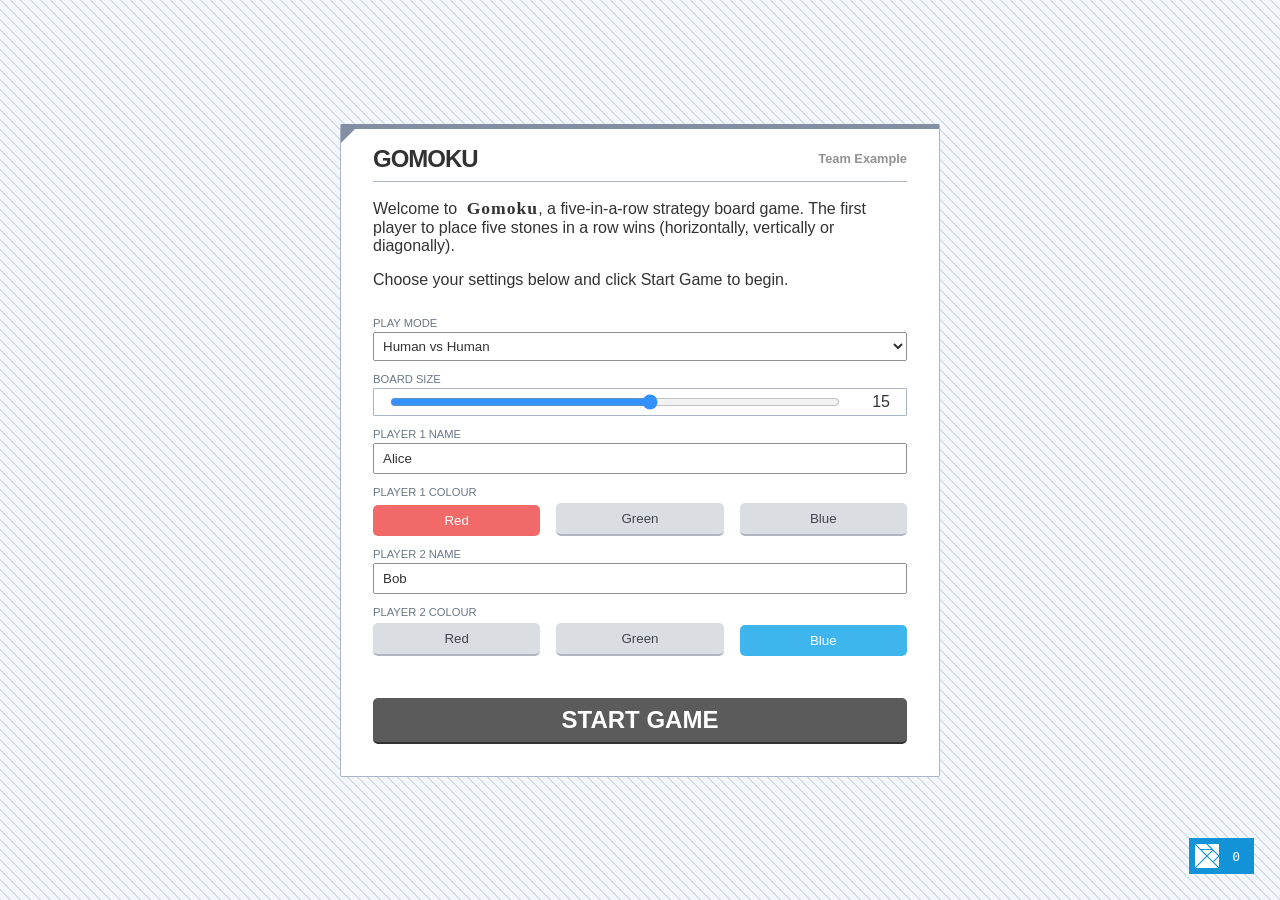
<file: content/games/2025/Gomoku/iframe.html>
<!-- 
    This file is used by both the live development server and as the entrypoint
    for the final build (this file will be copied to the build folder by the
    build script).
 -->
<!DOCTYPE html>
<html lang="en">
<head>
    <meta charset="utf-8">
    <meta http-equiv="x-ua-compatible" content="ie=edge">
    <meta name="viewport" content="width=device-width, initial-scale=1, shrink-to-fit=no">
    <meta name="theme-color" content="#000000">

    <!-- If you've made extra css files in the `src` folder, then you need to add them below as well for your production below. -->
    <link href="main.css" rel="stylesheet">

    <!-- Do not change this line: this is what loads your code (as your Elm code gets compiled to `main.js`)-->
    <script src="main.js"></script>

    <!-- If you would like, you can change the title to something more descriptive (e.g. your game name) -->
    <title>Game Window</title>

</head>
<body>

    <!-- If your game is completely in Elm, don't change anything below. -->
    <!-- If you use more advanced features of Elm (e.g. ports), then you might have to modify this. -->
    <noscript>
        You need to enable JavaScript to run this app.
    </noscript>
    <div id="root"></div>
    <script>
    var app = Elm.Main.init({
        node: document.getElementById('root')
    });
    </script>

</body>
</html>
</file>
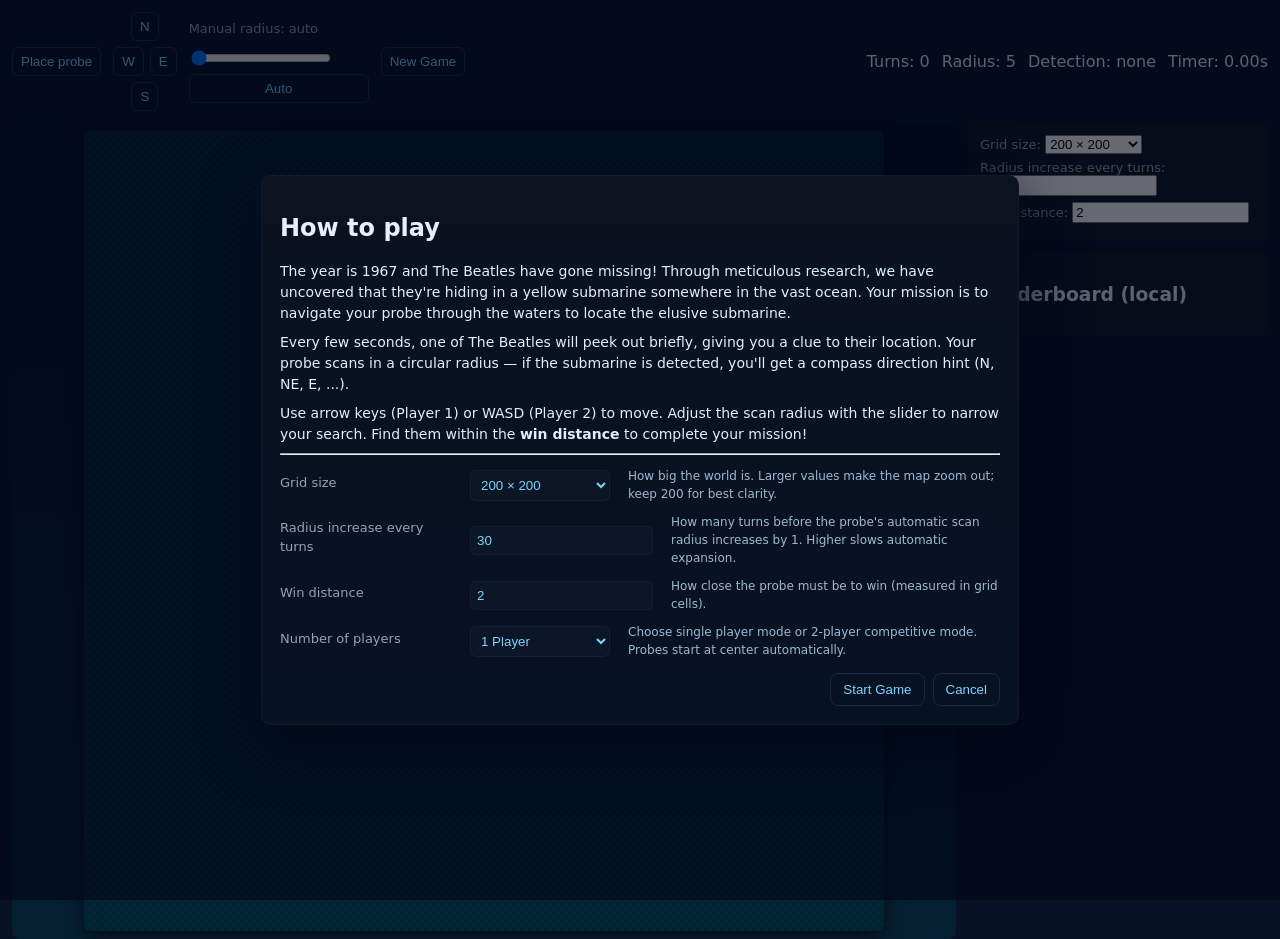
<file: content/games/2025/Probe/iframe.html>
<!doctype html>
<html lang="en">

<head>
  <meta charset="utf-8" />
  <meta name="viewport" content="width=device-width,initial-scale=1" />
  <link rel="stylesheet" href="main.css" />
  <script src="main.js" defer></script>
  <title>Probe — Sub Hunt</title>
</head>

<body>
  <div id="root">
    <div class="topbar">
      <div class="controls">
        <button id="placeProbeBtn">Place probe</button>
        <div class="move-buttons">
          <button data-dir="N">N</button>
          <div>
            <button data-dir="W">W</button>
            <button data-dir="E">E</button>
          </div>
          <button data-dir="S">S</button>
        </div>
        <div class="radius-control">
          <label>Manual radius: <span id="manualRadiusLabel">auto</span></label>
          <input id="manualRadius" type="range" min="0" max="50" value="0" />
          <button id="resetRadius">Auto</button>
        </div>
        <button id="newGame">New Game</button>
      </div>
      <div class="status">
        <div>Turns: <span id="turnCount">0</span></div>
        <div>Radius: <span id="effectiveRadius">0</span></div>
        <div>Detection: <span id="detectionMsg">none</span></div>
        <div>Timer: <span id="timer">0.00s</span></div>
      </div>
    </div>

    <div class="canvas-container">
      <canvas id="gameCanvas" width="800" height="800"></canvas>
    </div>

    <div class="sidebar">
      <div class="settings">
        <label>Grid size:
          <select id="gridSizeSelect">
            <option value="100">100 × 100</option>
            <option value="200" selected>200 × 200</option>
            <option value="500">500 × 500</option>
            <option value="1000">1000 × 1000</option>
          </select>
        </label>
        <label>Radius increase every turns:
          <input id="radiusIncreaseEvery" type="number" min="1" value="30" />
        </label>
        <label>Win distance:
          <input id="winDistance" type="number" min="1" value="2" />
        </label>
      </div>
      <div class="leaderboard">
        <h3>Leaderboard (local)</h3>
        <ol id="leaderboardList"></ol>
      </div>
    </div>
  </div>

  <div id="instructionsModal" class="modal hidden" role="dialog" aria-modal="true" aria-labelledby="instrTitle">
    <div class="modal-panel">
      <h2 id="instrTitle">How to play</h2>
      <div class="instr-body">
        <p>The year is 1967 and The Beatles have gone missing! Through meticulous research, we have uncovered that
          they're hiding in a yellow submarine somewhere in the vast ocean. Your mission is to navigate your probe
          through the waters to locate the elusive submarine.</p>
        <p>Every few seconds, one of The Beatles will peek out briefly, giving you a clue to their location. Your probe
          scans in a circular radius — if the submarine is detected, you'll get a compass direction hint (N, NE, E,
          ...).</p>
        <p>Use arrow keys (Player 1) or WASD (Player 2) to move. Adjust the scan radius with the slider to narrow your
          search. Find them within the <strong>win distance</strong> to complete your mission!</p>
        <hr />
        <div class="instr-settings">
          <div class="instr-row">
            <label>Grid size</label>
            <select id="instr_gridSize">
              <option value="100">100 × 100</option>
              <option value="200" selected>200 × 200</option>
              <option value="500">500 × 500</option>
              <option value="1000">1000 × 1000</option>
            </select>
            <div class="instr-help">How big the world is. Larger values make the map zoom out; keep 200 for best
              clarity.</div>
          </div>

          <div class="instr-row">
            <label>Radius increase every turns</label>
            <input id="instr_radiusIncreaseEvery" type="number" min="1" value="30" />
            <div class="instr-help">How many turns before the probe's automatic scan radius increases by 1. Higher slows
              automatic expansion.</div>
          </div>

          <div class="instr-row">
            <label>Win distance</label>
            <input id="instr_winDistance" type="number" min="1" value="2" />
            <div class="instr-help">How close the probe must be to win (measured in grid cells).</div>
          </div>

          <div class="instr-row">
            <label>Number of players</label>
            <select id="instr_numPlayers">
              <option value="1" selected>1 Player</option>
              <option value="2">2 Players</option>
            </select>
            <div class="instr-help">Choose single player mode or 2-player competitive mode. Probes start at center
              automatically.
            </div>
          </div>
        </div>
        <div class="instr-actions">
          <button id="instrStartBtn">Start Game</button>
          <button id="instrCancelBtn">Cancel</button>
        </div>
      </div>
    </div>
  </div>

</body>

</html>
</file>
<file: content/games/2025/Gomoku/main.css>
/* --------------------------------------------------------------------------- */
/* ELM DEVELOPMENT SERVER STYLES
/* --------------------------------------------------------------------------- */

[data-elm-hot="true"] {
  height: inherit;
}

/* --------------------------------------------------------------------------- */
/* RESET PADDING AND BOX-SIZING */
/* --------------------------------------------------------------------------- */

* {
  box-sizing: border-box;
}

html, body {
  margin: 0;
  padding: 0;
  font-family: "Segoe UI", Arial, Helvetica, system-ui, sans-serif;
  overflow: hidden;
}

/* --------------------------------------------------------------------------- */
/* STYLED DEFAULTS
/* --------------------------------------------------------------------------- */

input, select {
  padding: 5px;
  font-family: inherit;
}

select {
  font-size: 10pt;
}

input[type="text"] {
  font-size: 10pt;
  padding: 6px 8px;
}

button {
  background: #d1d5db;
  font-family: inherit;
  font-size: 10pt;
  color: #111827;
  padding: 0.5rem;
  border-radius: 5px;
  border: none;
  border-bottom: 2px solid #9ca3af;
  margin-top: 2px;
  cursor: pointer;
}

button:hover {
  border-bottom: 4px solid #9ca3af;
  margin-top: 0px;
}

button:focus {
  border-bottom: 0px;
  margin-top: 4px;
}

button.selected {
  border-bottom: 0px;
  margin-top: 4px;
  background: #6b7280;
  color: white;
}

.screen {
  background-color: #f1f5f9;
  opacity: 0.8;
  background-size: 10px 10px;
  background-image: repeating-linear-gradient(45deg, #cbd5e1 0, #cbd5e1 1px, #f1f5f9 0, #f1f5f9 50%);
}


/* --------------------------------------------------------------------------- */
/* SETTINGS SCREEN COMPONENT-SPECIFIC STYLES
/* --------------------------------------------------------------------------- */

#settings-screen {
  height: 100vh;
  width: 100vw;
  display: flex;
  justify-content: center;
  align-items: center;
}

.gomoku-title {
  font-family: cursive;
  font-weight: bold;
  font-size: 1.1em;
  letter-spacing: 1px;
  margin-left: 5px;
}

#settings-modal {
  padding: 1rem 2rem 2rem 2rem;
  width: 600px;
  background: white;
  position: relative;
  border-radius: 2px;
  border: 1px solid #94a3b8;
  border-top: 5px solid #64748b;
}

#settings-modal::after {
  content: "";
  position: absolute;
  top: 0px;
  left: 0;
  background: #64748b;
  border-top: 7px solid #64748b;
  border-left: 7px solid #64748b;
  border-bottom: 7px solid white;
  border-right: 7px solid white;
}

#settings-modal-header {
  display: flex;
  justify-content: space-between;
  align-items: center;
  padding-bottom: 0.5rem;
  border-bottom: 1px solid #94a3b8;
}

#settings-modal-header-title, #settings-modal-header-team {
  margin: 0;
  padding: 0;
}

#settings-modal-header-title {
  font-size: 1.5em;
  font-weight: bold;
  letter-spacing: -1px;
  text-transform: uppercase;
}

#settings-modal-header-team {
  font-size: 0.8em;
  color: #777;
}

#settings-modal-intro {
  margin: 1rem 0;
}

#settings-modal-body {
  margin-top: 1.75rem;
  margin-bottom: 2.5rem;
}

.setting-picker-item {
  display: flex;
  flex-direction: column;
  margin-bottom: 0.75rem;
}

.setting-picker-item-label {
  font-size: 0.7em;
  color: #475569;
  margin-bottom: 3px;
  text-transform: uppercase;
}

.setting-picker-item-input-container {
  border: 1px solid #94a3b8;
  border-radius: 1px;
  display: flex;
}

.setting-picker-item-input-int-range, .setting-picker-item-input-float-range {
  margin: 0 1rem;
  flex: 1;
}

.setting-picker-item-input-value {
  margin: 0 1rem;
  display: flex;
  text-align: center;
  align-items: center;
}

.setting-picker-item-input-buttons {
  display: flex;
  gap: 1rem;
}

.setting-picker-item-button {
  flex: 1;
}

.setting-picker-item-button-Red.selected {
  background: #ef4444;
}

.setting-picker-item-button-Green.selected {
  background: #10b981;
}

.setting-picker-item-button-Blue.selected {
  background: #0ea5e9;
}

#settings-modal-footer {
  display: flex;
}

#start-game-button {
  background-color: #333;
  color: white;
  border-color: #000; 
  flex: 1;
  font-size: 1.5rem;
  text-transform: uppercase;
  font-weight: bold;
}

/* --------------------------------------------------------------------------- */
/* GAME SCREEN COMPONENT-SPECIFIC STYLES
/* --------------------------------------------------------------------------- */

#gameplay-screen {
  height: 100vh;
  width: 100vw;
  display: flex;
  align-items: center;
  justify-content: center;
}

#restart-button-container {
  position: fixed;
  top: 1rem;
  left: 1rem;
}

#restart-button {
  border: 0;
  margin: 0;
  background: #94a3b8;
  color: white;
  padding-left: 1rem;
  padding-right: 1rem;
}

button#restart-button:hover {
  border: 0;
  margin: 0;
  background: #475569;
}

button#restart-button:active {
  border: 0;
  margin: 0;
}

#game-screen-container {
  display: flex;
  flex-direction: column;
}

#game-status {
  padding-top: 0.5rem;
  padding-bottom: 0.5rem;
  text-align: center;
  font-weight: bold;
  font-size: 1.2em;
}

.status-lost {
  background: black;
}

.status-draw {
  background: #64748b;
}

.status-won .game-status-text, .status-lost .game-status-text, .status-draw .game-status-text {
  color: white !important;
}

.status-won.red {
  background: #dc2626;
}

.status-won.blue {
  background: #0284c7;
}

.status-won.green {
  background: #16a34a;
}

.game-status-text.red {
  color: #dc2626;
}

.game-status-text.blue {
  color: #0284c7;
}

.game-status-text.green {
  color: #16a34a;
}

#game-board-container {
  padding-bottom: 2rem;
}

#game-board {
  margin: auto;
  width: 80vh;
  max-width: 90vw;
  height: 80vh;
  max-height: 90vw;
  display: grid;
  position: relative;
  background: white;
  border: 1px solid #64748b;
  z-index: 10;
}

.game-cell {
  position: relative;
  height: 100%;
}

.game-cell.empty {
  cursor: pointer;
}

.game-cell.empty:hover {
  background-color: #e5e7eb;
}

.game-cell-marker.empty {
  display: none;
}

.game-cell-marker {
  position: relative;
  height: 100%;
  width: 100%;
  border-radius: 99999px;
  z-index: 10;
  border-bottom: 5px solid black;
  animation-name: place-stone;
  animation-duration: 0.1s;
}

.game-cell-marker.red {
  background: #ef4444;
  border-color: #b91c1c;
}

.game-cell-marker.blue {
  background: #0ea5e9;
  border-color: #0369a1;
}

.game-cell-marker.green {
  background: #22c55e;
  border-color: #15803d;
}

.game-cell-line.vertical {
  position: absolute;
  top: 0;
  left: 50%;
  height: 100%;
  width: 1px;
  border-left: 1px dashed #64748b;
  z-index: 0;
}

.game-cell-line.horizontal {
  position: absolute;
  top: 50%;
  left: 0;
  width: 100%;
  height: 1px;
  border-top: 1px dashed #64748b;
  z-index: 0;
}

.firework-container {
  position: absolute;
  top: 0;
  left: 0;
  width: 100%;
  height: 100%;
  background: transparent;
  z-index: 20;
  pointer-events: none;
  display: none;
}

.firework-container.show {
  display: block;
}

.flash {
  position: absolute;
  top: 0;
  left: 0;
  width: 100%;
  height: 100%;
  z-index: 15;
  display: none;
  opacity: 0;
  animation: flash;
  animation-duration: 3s;
  pointer-events: none;
}

.flash.show {
  display: block;
}

.flash.status-won {
  background: white;
}

.flash.status-lost {
  background: black;
}

.flash.status-draw {
  background: #475569;
}

/* --------------------------------------------------------------------------- */
/* GAME ANIMATIONS
/* --------------------------------------------------------------------------- */

@keyframes place-stone {
  from {
    margin-top: -5px;
  }

  to {
    margin-top: 0px;
  }
}

@keyframes flash {
  from {
    opacity: 1;
  }
  to {
    opacity: 0;
  }
}

/* Pure CSS firework animation: */
/* Adapted from https://codepen.io/alvaromontoro/pen/MWrMEgW (Public CodePen MIT License) */
@keyframes firework {
  0% { transform: translate(var(--x), var(--initialY)); width: var(--initialSize); opacity: 1; }
  50% { width: 0.5vmin; opacity: 1; }
  100% { width: var(--finalSize); opacity: 0; }
}

/* @keyframes fireworkPseudo {
  0% { transform: translate(-50%, -50%); width: var(--initialSize); opacity: 1; }
  50% { width: 0.5vmin; opacity: 1; }
  100% { width: var(--finalSize); opacity: 0; }
}
 */
.firework,
.firework::before,
.firework::after
{
  --initialSize: 0.5vmin;
  --finalSize: 45vmin;
  --particleSize: 1vmin;
  --color1: yellow;
  --color2: khaki;
  --color3: white;
  --color4: lime;
  --color5: gold;
  --color6: mediumseagreen;
  --y: -30vmin;
  --x: -50%;
  --initialY: 60vmin;
  content: "";
  animation: firework 2s infinite;
  position: absolute;
  top: 50%;
  left: 50%;
  transform: translate(-50%, var(--y));
  width: var(--initialSize);
  aspect-ratio: 1;
  background: 
    /*
    radial-gradient(circle, var(--color1) var(--particleSize), #0000 0) 0% 0%,
    radial-gradient(circle, var(--color1) var(--particleSize), #0000 0) 100% 0%,
    radial-gradient(circle, var(--color1) var(--particleSize), #0000 0) 100% 100%,
    radial-gradient(circle, var(--color1) var(--particleSize), #0000 0) 0% 100%,
    */
    
    radial-gradient(circle, var(--color1) var(--particleSize), #0000 0) 50% 0%,
    radial-gradient(circle, var(--color2) var(--particleSize), #0000 0) 100% 50%,
    radial-gradient(circle, var(--color3) var(--particleSize), #0000 0) 50% 100%,
    radial-gradient(circle, var(--color4) var(--particleSize), #0000 0) 0% 50%,
    
    /* bottom right */
    radial-gradient(circle, var(--color5) var(--particleSize), #0000 0) 80% 90%,
    radial-gradient(circle, var(--color6) var(--particleSize), #0000 0) 95% 90%,
    radial-gradient(circle, var(--color1) var(--particleSize), #0000 0) 90% 70%,
    radial-gradient(circle, var(--color2) var(--particleSize), #0000 0) 100% 60%,
    radial-gradient(circle, var(--color3) var(--particleSize), #0000 0) 55% 80%,
    radial-gradient(circle, var(--color4) var(--particleSize), #0000 0) 70% 77%,
    
    /* bottom left */
    radial-gradient(circle, var(--color5) var(--particleSize), #0000 0) 22% 90%,
    radial-gradient(circle, var(--color6) var(--particleSize), #0000 0) 45% 90%,
    radial-gradient(circle, var(--color1) var(--particleSize), #0000 0) 33% 70%,
    radial-gradient(circle, var(--color2) var(--particleSize), #0000 0) 10% 60%,
    radial-gradient(circle, var(--color3) var(--particleSize), #0000 0) 31% 80%,
    radial-gradient(circle, var(--color4) var(--particleSize), #0000 0) 28% 77%,
    radial-gradient(circle, var(--color5) var(--particleSize), #0000 0) 13% 72%,
    
    /* top left */
    radial-gradient(circle, var(--color6) var(--particleSize), #0000 0) 80% 10%,
    radial-gradient(circle, var(--color1) var(--particleSize), #0000 0) 95% 14%,
    radial-gradient(circle, var(--color2) var(--particleSize), #0000 0) 90% 23%,
    radial-gradient(circle, var(--color3) var(--particleSize), #0000 0) 100% 43%,
    radial-gradient(circle, var(--color4) var(--particleSize), #0000 0) 85% 27%,
    radial-gradient(circle, var(--color5) var(--particleSize), #0000 0) 77% 37%,
    radial-gradient(circle, var(--color6) var(--particleSize), #0000 0) 60% 7%,
    
    /* top right */
    radial-gradient(circle, var(--color1) var(--particleSize), #0000 0) 22% 14%,
    radial-gradient(circle, var(--color1) var(--particleSize), #0000 0) 45% 20%,
    radial-gradient(circle, var(--color1) var(--particleSize), #0000 0) 33% 34%,
    radial-gradient(circle, var(--color1) var(--particleSize), #0000 0) 10% 29%,
    radial-gradient(circle, var(--color1) var(--particleSize), #0000 0) 31% 37%,
    radial-gradient(circle, var(--color1) var(--particleSize), #0000 0) 28% 7%,
    radial-gradient(circle, var(--color1) var(--particleSize), #0000 0) 13% 42%
    ;
  background-size: var(--initialSize) var(--initialSize);
  background-repeat: no-repeat;
}

.firework::before {
  --x: -50%;
  --y: -50%;
  --initialY: -50%;
/*   transform: translate(-20vmin, -2vmin) rotate(40deg) scale(1.3) rotateY(40deg); */
  transform: translate(-50%, -50%) rotate(40deg) scale(1.3) rotateY(40deg);
/*   animation: fireworkPseudo 2s infinite; */
}

.firework::after {
  --x: -50%;
  --y: -50%;
  --initialY: -50%;
/*   transform: translate(44vmin, -50%) rotate(170deg) scale(1.15) rotateY(-30deg); */
  transform: translate(-50%, -50%) rotate(170deg) scale(1.15) rotateY(-30deg);
/*   animation: fireworkPseudo 2s infinite; */
}

.firework:nth-child(2) {
  --x: 30vmin;
}

.firework:nth-child(2),
.firework:nth-child(2)::before,
.firework:nth-child(2)::after {
  --color1: pink;
  --color2: violet;
  --color3: fuchsia;
  --color4: orchid;
  --color5: plum;
  --color6: lavender;  
  --finalSize: 40vmin;
  left: 30%;
  top: 60%;
  animation-delay: -0.25s;
}

.firework:nth-child(3) {
  --x: -30vmin;
  --y: -50vmin;
}

.firework:nth-child(3),
.firework:nth-child(3)::before,
.firework:nth-child(3)::after {
  --color1: cyan;
  --color2: lightcyan;
  --color3: lightblue;
  --color4: PaleTurquoise;
  --color5: SkyBlue;
  --color6: lavender;
  --finalSize: 35vmin;
  left: 70%;
  top: 60%;
  animation-delay: -0.4s;
}
</file>
<file: content/games/2025/Probe/main.css>
:root {
  --bg: #071226;
  --panel: #0f1724;
  --accent: #7dd3fc;
  --muted: #94a3b8;
}
body {
  margin: 0;
  background: var(--bg);
  color: #e6eef8;
  font-family: Inter, system-ui, Arial;
}
#root {
  display: grid;
  grid-template-columns: 1fr 300px;
  gap: 12px;
  padding: 12px;
  box-sizing: border-box;
  height: 100vh;
}
.topbar {
  grid-column: 1/3;
  display: flex;
  justify-content: space-between;
  align-items: center;
  gap: 12px;
}
.controls {
  display: flex;
  gap: 12px;
  align-items: center;
}
.move-buttons {
  display: flex;
  flex-direction: column;
  gap: 6px;
  align-items: center;
}
.move-buttons > div {
  display: flex;
  gap: 6px;
}
.radius-control {
  display: flex;
  flex-direction: column;
  gap: 6px;
  min-width: 180px;
}
.status {
  display: flex;
  gap: 12px;
  align-items: center;
}
.canvas-container {
  display: flex;
  justify-content: center;
  align-items: center;
  background: linear-gradient(180deg, #021226, #052033);
  border-radius: 8px;
  padding: 8px;
}
canvas {
  background: #021226;
  border-radius: 6px;
  box-shadow: 0 6px 18px rgba(0, 0, 0, 0.6);
  width: 800px;
  height: 800px;
}
.sidebar {
  display: flex;
  flex-direction: column;
  gap: 12px;
}
.settings,
.leaderboard {
  background: var(--panel);
  padding: 12px;
  border-radius: 8px;
}
button {
  background: transparent;
  border: 1px solid rgba(125, 211, 252, 0.16);
  color: var(--accent);
  padding: 6px 8px;
  border-radius: 6px;
  cursor: pointer;
}
input[type="range"] {
  width: 140px;
}
label {
  display: block;
  font-size: 13px;
  color: var(--muted);
  margin-bottom: 6px;
}
ol {
  padding-left: 18px;
  margin: 0;
}

/* modal */
.modal {
  position: fixed;
  left: 0;
  top: 0;
  right: 0;
  bottom: 0;
  display: flex;
  align-items: center;
  justify-content: center;
  background: rgba(2, 6, 23, 0.6);
  z-index: 999;
}
.modal.hidden {
  display: none;
}
.modal-panel {
  width: 720px;
  max-width: 92vw;
  background: linear-gradient(180deg, #0b1220, #071223);
  border-radius: 10px;
  padding: 18px;
  border: 1px solid rgba(255, 255, 255, 0.03);
  box-shadow: 0 20px 60px rgba(2, 6, 23, 0.8);
}
.instr-body {
  color: #dfeffb;
  font-size: 14px;
  line-height: 1.5;
}
.instr-body p {
  margin: 8px 0;
}
.instr-settings {
  margin-top: 12px;
  display: flex;
  flex-direction: column;
  gap: 10px;
}
.instr-row {
  display: flex;
  align-items: center;
  gap: 10px;
}
.instr-row label {
  width: 180px;
  color: var(--muted);
}
.instr-row select,
.instr-row input {
  flex: 0 0 140px;
  padding: 6px;
  border-radius: 6px;
  border: 1px solid rgba(255, 255, 255, 0.04);
  background: rgba(255, 255, 255, 0.02);
  color: var(--accent);
}
.instr-help {
  font-size: 12px;
  color: #9fb9d0;
  margin-left: 8px;
  flex: 1;
}
.instr-actions {
  display: flex;
  justify-content: flex-end;
  gap: 8px;
  margin-top: 14px;
}
.instr-actions button {
  background: transparent;
  border: 1px solid rgba(125, 211, 252, 0.12);
  padding: 8px 12px;
  border-radius: 8px;
}
</file>
